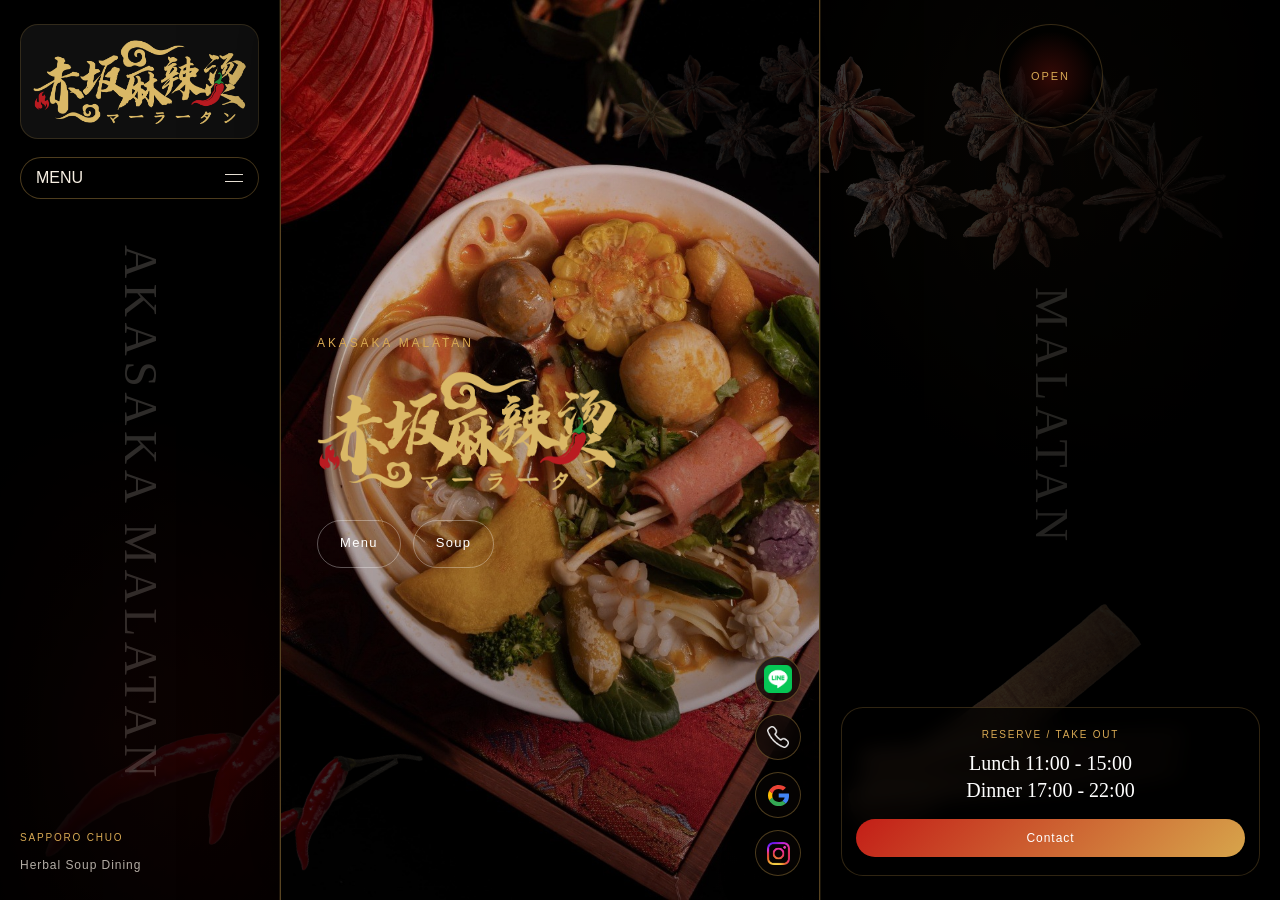
<file: index.html>
<!doctype html>
<html lang="ja">
  <head>
    <meta charset="UTF-8" />
    <meta name="viewport" content="width=device-width, initial-scale=1.0" />
    <title>マーラータンLP</title>
    <meta
      name="description"
      content="マーラータン店舗向けのトップページ。左右固定・中央100vhスクロール・背景画像演出対応。"
    />
    <link rel="stylesheet" href="css/style.css" />
  </head>

  <body class="index-page">
    <div class="site-frame">
      <aside class="side-column side-left" aria-label="左固定ナビゲーション">
        <div class="side-inner">
          <div class="side-top">
            <a href="#top" class="brand">
              <img
                src="images/logo.png"
                alt="マーラータンLP"
                class="brand-logo"
              />
            </a>

            <div class="nav-area">
              <button
                class="nav-toggle"
                type="button"
                aria-controls="pc-nav"
                aria-expanded="false"
                data-nav-toggle
              >
                <span>MENU</span>
                <span class="nav-icon" aria-hidden="true"></span>
              </button>

              <nav id="pc-nav" class="global-nav" aria-label="PCナビゲーション">
                <a href="#top">Top</a>
                <a href="#concept">Concept</a>
                <a href="#soup-01">Soup 01</a>
                <a href="#soup-02">Soup 02</a>
                <a href="#soup-03">Soup 03</a>
                <a href="#soup-04">Soup 04</a>
                <a href="#access">Access</a>
                <a href="menu.html">Menu Page</a>
              </nav>
            </div>
          </div>

          <p class="side-vertical" aria-hidden="true">AKASAKA MALATAN</p>

          <div class="side-bottom">
            <p class="side-label">Sapporo Chuo</p>
            <p class="side-small">Herbal Soup Dining</p>
          </div>
        </div>
      </aside>

      <main class="main-column">
        <header class="mobile-header">
          <button
            class="nav-toggle nav-toggle-mobile"
            type="button"
            aria-controls="mobile-nav"
            aria-expanded="false"
            data-nav-toggle
          >
            <span>MENU</span>
            <span class="nav-icon" aria-hidden="true"></span>
          </button>

          <nav
            id="mobile-nav"
            class="global-nav mobile-nav"
            aria-label="モバイルナビゲーション"
          >
            <a href="#top">Top</a>
            <a href="#concept">Concept</a>
            <a href="#soup-01">Soup 01</a>
            <a href="#soup-02">Soup 02</a>
            <a href="#soup-03">Soup 03</a>
            <a href="#soup-04">Soup 04</a>
            <a href="#access">Access</a>
            <a href="menu.html">Menu Page</a>
          </nav>
        </header>

        <div class="main-scroll">
          <div class="floating-social" aria-label="SNS・お問い合わせリンク">
            <a
              href="#"
              class="floating-social-link is-line"
              aria-label="LINE公式アカウント"
            >
              <img src="images/LINE_Brand_icon.png" alt="" />
            </a>

            <a
              href="tel:0000000000"
              class="floating-social-link is-tel"
              aria-label="電話する"
            >
              <img src="images/tel.png" alt="" />
            </a>

            <a
              href="#"
              class="floating-social-link is-google"
              aria-label="Google店舗ページ"
            >
              <img src="images/google-color.svg" alt="" />
            </a>

            <a
              href="#"
              class="floating-social-link is-instagram"
              aria-label="Instagram"
            >
              <img src="images/Instagram_Glyph_Gradient.png" alt="" />
            </a>
          </div>

          <section id="top" class="snap-section hero-section bg-hero">
            <div class="section-overlay"></div>
            <img
              src="images/spice-star-anise.png"
              alt=""
              class="deco deco-star"
              aria-hidden="true"
            />
            <img
              src="images/spice-chili.png"
              alt=""
              class="deco deco-chili"
              aria-hidden="true"
            />

            <div class="section-content hero-copy">
              <p class="eyebrow">AKASAKA MALATAN</p>
              <img
                src="images/logo.png"
                alt="マーラータンLP"
                class="hero-logo"
              />
              <!-- <h1>h1txt h1txt</h1>
              <p class="hero-text">
                hero-txt hero-txt hero-txt hero-txt hero-txt hero-txt hero-txt
                hero-txt hero-txt
              </p> -->
              <div class="hero-actions">
                <a href="menu.html" class="button-primary">Menu</a>
                <a href="#soup-01" class="button-secondary">Soup</a>
              </div>
            </div>
          </section>

          <section id="concept" class="snap-section concept-section">
            <div class="section-content">
              <p class="section-kicker">Concept</p>
              <h2>極旨薬膳 が香る、<br />唯一無二の上海式麻辣湯</h2>
              <p class="lead-text">
                牛骨×鶏骨の濃厚スープに最高級薬膳と<br />秘伝スパイスを合わせ、<br />国産の新鮮野菜と肉で仕上げた<br />“普通とは違う”特別な上海式・赤坂麻辣湯<br />安心でヘルシー、旨味があふれる極上の一杯
              </p>
              <figure class="concept-photo gallery-muted">
                <img
                  src="images/soup-table-wide.jpg"
                  alt="麻辣湯と香辛料を並べたテーブル写真"
                />
              </figure>
            </div>
          </section>

          <section id="soup-01" class="snap-section soup-panel bg-soup-steam">
            <div class="section-overlay"></div>
            <div class="section-content soup-content">
              <p class="section-kicker">Soup 01</p>
              <h2>マーラースープ</h2>
              <p class="lead-text"></p>
            </div>
          </section>

          <section id="soup-02" class="snap-section soup-panel bg-soup-vase">
            <div class="section-overlay"></div>
            <div class="section-content soup-content">
              <p class="section-kicker">Soup 02</p>
              <h2>トマトスープ</h2>
              <p class="lead-text"></p>
            </div>
          </section>

          <section
            id="soup-03"
            class="snap-section soup-panel bg-soup-overhead"
          >
            <div class="section-overlay"></div>
            <div class="section-content soup-content">
              <p class="section-kicker">Soup 03</p>
              <h2>松茸スープ</h2>
              <p class="lead-text"></p>
            </div>
          </section>

          <section id="soup-04" class="snap-section soup-panel bg-soup-close">
            <div class="section-overlay"></div>
            <div class="section-content soup-content">
              <p class="section-kicker">Soup 04</p>
              <h2>薬膳スープ</h2>
              <p class="lead-text"></p>
            </div>
          </section>

          <section id="access" class="snap-section access-section">
            <div class="section-content">
              <p class="section-kicker">Access</p>
              <h2>店舗情報</h2>

              <div class="access-box">
                <div>
                  <h3>赤坂麻辣湯<br />札幌東区役所駅前店</h3>
                  <p>
                    〒065-0012<br />北海道札幌市東区北12条7-1-15<br />セレスタ札幌1F
                  </p>
                  <p>OPEN 11:00 - 23:00</p>
                  <!-- <div class="contact-actions">
                    <a href="tel:0000000000" class="button-primary">TEL</a>
                    <a href="mailto:info@example.com" class="button-secondary"
                      >MAIL</a
                    >
                  </div> -->
                </div>

                <div class="map-placeholder">
                  <iframe
                    src="https://www.google.com/maps/embed?pb=!1m18!1m12!1m3!1d2914.2719526830892!2d141.363957!3d43.07777759999999!2m3!1f0!2f0!3f0!3m2!1i1024!2i768!4f13.1!3m3!1m2!1s0x5f0b29144a38b6cb%3A0x21b389a93dcc4621!2z44K744Os44K544K_5pyt5bmM!5e0!3m2!1sja!2sjp!4v1782979068445!5m2!1sja!2sjp"
                    width="100%"
                    height="300"
                    style="border: 0"
                    allowfullscreen=""
                    loading="lazy"
                    referrerpolicy="strict-origin-when-cross-origin"
                  ></iframe>
                </div>
              </div>
              <small>&copy;2025 赤坂麻辣湯 ALL RIGHT RESERVED.</small>
            </div>
          </section>
        </div>
      </main>

      <aside class="side-column side-right" aria-label="右固定情報">
        <div class="side-inner side-right-inner right-fixed-inner">
          <div class="right-mark" aria-hidden="true">
            <span>OPEN</span>
          </div>

          <p class="side-vertical side-vertical-right" aria-hidden="true">
            MALATAN
          </p>

          <div class="right-cta">
            <p class="side-label">Reserve / Take Out</p>
            <p class="right-time">
              Lunch 11:00 - 15:00<br />
              Dinner 17:00 - 22:00
            </p>
            <a href="#access" class="mini-button">Contact</a>
          </div>
        </div>
      </aside>
    </div>

    <script src="js/script.js"></script>
  </body>
</html>
</file>
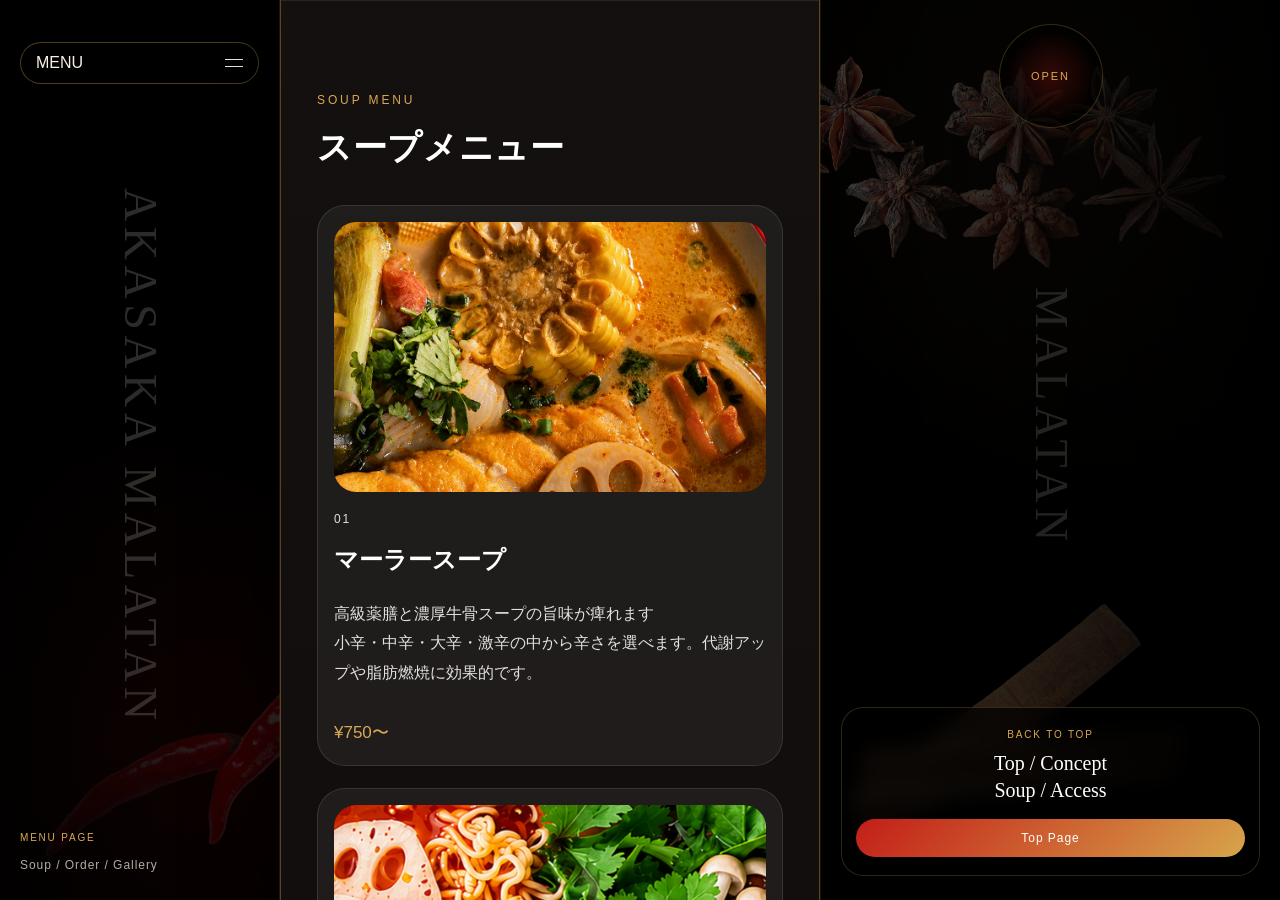
<file: menu.html>
<!doctype html>
<html lang="ja">
  <head>
    <meta charset="UTF-8" />
    <meta name="viewport" content="width=device-width, initial-scale=1.0" />
    <title>Menu｜マーラータンLP</title>
    <meta
      name="description"
      content="マーラータン店舗向けの下層メニューページ。Menu、Order、Gallery、Q&Aを掲載。"
    />
    <link rel="stylesheet" href="css/style.css" />
  </head>

  <body class="menu-page">
    <div class="site-frame">
      <aside class="side-column side-left" aria-label="左固定ナビゲーション">
        <div class="side-inner">
          <div class="side-top">
            <!-- <a href="index.html#top" class="brand">
              <img
                src="images/logo.png"
                alt="マーラータンLP"
                class="brand-logo"
              />
            </a> -->

            <div class="nav-area">
              <button
                class="nav-toggle"
                type="button"
                aria-controls="pc-nav"
                aria-expanded="false"
                data-nav-toggle
              >
                <span>MENU</span>
                <span class="nav-icon" aria-hidden="true"></span>
              </button>
              <nav id="pc-nav" class="global-nav" aria-label="PCナビゲーション">
                <a href="index.html#top">Top Page</a>
                <a href="#menu">Menu</a>
                <a href="#order">Order</a>
                <a href="#gallery">Gallery</a>
                <a href="#faq">FAQ</a>
                <a href="index.html#access">Access</a>
              </nav>
            </div>
          </div>

          <p class="side-vertical" aria-hidden="true">AKASAKA MALATAN</p>

          <div class="side-bottom">
            <p class="side-label">Menu Page</p>
            <p class="side-small">Soup / Order / Gallery</p>
          </div>
        </div>
      </aside>

      <main class="main-column">
        <header class="mobile-header">
          <a href="index.html#top" class="mobile-brand">
            <img src="images/logo.png" alt="マーラータンLP" />
          </a>
          <button
            class="nav-toggle nav-toggle-mobile"
            type="button"
            aria-controls="mobile-nav"
            aria-expanded="false"
            data-nav-toggle
          >
            <span>MENU</span>
            <span class="nav-icon" aria-hidden="true"></span>
          </button>
          <nav
            id="mobile-nav"
            class="global-nav mobile-nav"
            aria-label="モバイルナビゲーション"
          >
            <a href="index.html#top">Top Page</a>
            <a href="#menu">Menu</a>
            <a href="#order">Order</a>
            <a href="#gallery">Gallery</a>
            <a href="#faq">FAQ</a>
            <a href="index.html#access">Access</a>
          </nav>
        </header>

        <div class="main-scroll">
          <section id="menu" class="content-section menu-section section-deep">
            <div class="section-heading">
              <p class="section-kicker">Soup Menu</p>
              <h2>スープメニュー</h2>
            </div>

            <div class="menu-showcase">
              <article class="menu-card">
                <figure>
                  <img src="images/soup-01.png" alt="" />
                </figure>
                <div>
                  <p class="menu-number">01</p>
                  <h3>マーラースープ</h3>
                  <p>高級薬膳と濃厚牛骨スープの旨味が痺れます<br>小辛・中辛・大辛・激辛の中から辛さを選べます。代謝アップや脂肪燃焼に効果的です。</p>
                  <span>¥750〜</span>
                </div>
              </article>

              <article class="menu-card">
                <figure>
                  <img src="images/soup-02.jpg" alt="" />
                </figure>
                <div>
                  <p class="menu-number">02</p>
                  <h3>トマトスープ</h3>
                  <p>ヘルシーで辛くないトマトスープ<br>リコピンが豊富で女性人気が高いスープです。美肌効果やコレステロールの低下や血圧対策に効果的です。</p>
                  <span>¥750</span>
                </div>
              </article>

              <article class="menu-card">
                <figure>
                  <img src="images/soup-03.jpg" alt="" />
                </figure>
                <div>
                  <p class="menu-number">03</p>
                  <h3>松茸スープ</h3>
                  <p>牛骨ベースの松茸スープ<br>食物繊維・ビタミンD・カリウムが豊富で骨粗鬆症やむくみ解消、血圧調整に効果的です。</p>
                  <span>¥750</span>
                </div>
              </article>

              <article class="menu-card">
                <figure>
                  <img src="images/soup-04.jpg" alt="" />
                </figure>
                <div>
                  <p class="menu-number">04</p>
                  <h3>薬膳スープ</h3>
                  <p>オリジナルやクゼを配合した体にいいスープ<br>免疫力アップや疲労回復、デトックスに美容効果と身体の内側からバランスを整えるのに効果的です。</p>
                  <span>¥750</span>
                </div>
              </article>

            </div>
          </section>

          <section id="order" class="order-section">
            <div class="section-content">
              <p class="section-kicker">Order</p>
              <h2>ご注文の流れ</h2>
              <ol class="step-list">
                <li>
                  <span>Step 01</span><strong>スープと辛さを決める</strong>
                  <p>4種類のスープ + 辛さ4段階から選びます。</p>
                </li>
                <li>
                  <span>Step 02</span><strong>具材を選ぶ</strong>
                  <p>ボールとトングを持って、冷蔵棚からお好きな具材をピックアップ。</p>
                </li>
                <li>
                  <span>Step 03</span><strong>お会計</strong>
                  <p>レジにてお会計後、席にてお待ちください。できたてをお持ちいたします。</p>
                </li>
              </ol>
            </div>
          </section>

          <section id="gallery" class="gallery-section section-deep">
            <div class="section-content">
              <p class="section-kicker">Gallery</p>
              <h2>ギャラリー</h2>
              <div class="gallery-grid">
                <figure class="gallery-large gallery-muted">
                  <img src="images/soup-table-wide.jpg" alt="" />
                </figure>
                <figure class="gallery-color">
                  <img src="images/hero-lantern-wide.jpg" alt="" />
                </figure>
                <figure class="gallery-muted">
                  <img src="images/soup-close-vertical.jpg" alt="" />
                </figure>
                <figure class="gallery-wide gallery-color">
                  <img src="images/soup-overhead-vertical.jpg" alt="" />
                </figure>
              </div>
            </div>
          </section>

          <section id="faq" class="qa-section">
            <div class="section-content">
              <p class="section-kicker">FAQ</p>
              <h2>よくある質問</h2>
              <div class="qa-list">
                <details open>
                  <summary>辛さは選べますか?</summary>
                  <p class="answer">はい、選べます。</p>
                  <p>辛さは、小辛・中辛・大辛・激辛の4段階から選べるので、お好みに合わせて調整できます。</p>
                </details>
                <details>
                  <summary>辛いものが苦手でも食べれますか?</summary>
                  <p class="answer">はい、大丈夫です。</p>
                  <p>当店では唐辛子を使わないスープもご用意しています。トマトスープ・松茸スープ・薬膳スープから選ぶことができます。</p>
                </details>
                <details>
                  <summary>具材は、どのように選ぶのですか?</summary>
                  <p class="answer">セルフ形式で自由に選べます。</p>
                  <p>店内の具材コーナーから、お好きな野菜・お肉・麺などをトレーに取っていただきます。スタッフが計量し、スープと一緒に調理いたします。</p>
                </details>
                <details>
                  <summary>ダイエット中でも大丈夫ですか?</summary>
                  <p class="answer">ヘルシーな具材を選ぶことでダイエット中でも大丈夫です。</p>
                  <p>春雨自体は低カロリーですが、入れる具材やスープの油分によって変わります。野菜やきのこを中心にすれば500kcal前後に抑えられます。「カプサイシン」や「薬膳スパイス」の脂肪燃焼効果も期待できます。</p>
                </details>
              </div>
            </div>
          </section>
        </div>
      </main>

      <aside class="side-column side-right" aria-label="右固定情報">
        <div class="side-inner side-right-inner right-fixed-inner">
          <div class="right-mark" aria-hidden="true"><span>OPEN</span></div>
          <p class="side-vertical side-vertical-right" aria-hidden="true">
            MALATAN
          </p>
          <div class="right-cta">
            <p class="side-label">Back to Top</p>
            <p class="right-time">Top / Concept<br />Soup / Access</p>
            <a href="index.html#top" class="mini-button">Top Page</a>
          </div>
        </div>
      </aside>
    </div>

    <script src="js/script.js"></script>
  </body>
</html>
</file>
<file: css/style.css>
@charset "UTF-8";

*,
*::before,
*::after {
  box-sizing: border-box;
}

html {
  width: 100%;
  min-width: 320px;
  -webkit-text-size-adjust: 100%;
}

body {
  width: 100%;
  min-width: 320px;
  margin: 0;
  font-family:
    "Helvetica Neue", Arial, "Hiragino Kaku Gothic ProN", "Yu Gothic", Meiryo,
    sans-serif;
  color: #fff;
  background: #000;
  line-height: 1.85;
  overflow-x: hidden;
}

img {
  max-width: 100%;
  height: auto;
  vertical-align: bottom;
}

a {
  color: inherit;
  text-decoration: none;
}
button,
input,
textarea,
select {
  font: inherit;
}
button {
  appearance: none;
}

/* =========================================================
  3 Column Layout
========================================================= */
.site-frame {
  position: relative;
  width: 100%;
  height: 100vh;
  height: 100dvh;
  display: grid;
  grid-template-columns: 350px clamp(440px, calc(100vw - 1000px), 680px) 650px;
  justify-content: center;
  overflow: hidden;
  background:
    radial-gradient(circle at 8% 82%, rgba(195, 30, 23, 0.42), transparent 24%),
    radial-gradient(
      circle at 88% 16%,
      rgba(216, 169, 83, 0.18),
      transparent 28%
    ),
    url("../images/spice-chili.png") left 5% bottom 6% / 430px auto no-repeat,
    url("../images/spice-star-anise.png") right 7% top 8% / 520px auto no-repeat,
    url("../images/spice-cinnamon.png") right 10% bottom 8% / 340px auto
      no-repeat,
    #000;
}

@media (min-width: 1441px) {
  .site-frame {
    grid-template-columns: 350px 440px 650px;
    justify-content: center;
  }
}

.site-frame::after {
  content: "";
  position: absolute;
  inset: 0;
  z-index: 0;
  background:
    linear-gradient(
      90deg,
      rgba(0, 0, 0, 0.88),
      transparent 28%,
      transparent 62%,
      rgba(0, 0, 0, 0.9)
    ),
    rgba(0, 0, 0, 0.28);
  pointer-events: none;
}

.side-column,
.main-column {
  position: relative;
  z-index: 1;
}

.side-column {
  height: 100vh;
  height: 100dvh;
  overflow: hidden;
  color: #f7efe3;
  background: rgba(0, 0, 0, 0.58);
}

.side-left {
  border-right: 1px solid rgba(216, 169, 83, 0.16);
}
.side-right {
  border-left: 1px solid rgba(216, 169, 83, 0.12);
}

.side-inner {
  height: 100%;
  min-height: 0;
  padding: 28px 26px;
  display: grid;
  grid-template-rows: auto minmax(0, 1fr) auto;
  row-gap: 22px;
  overflow: hidden;
}

.main-column {
  min-width: 0;
  height: 100vh;
  height: 100dvh;
  border-left: 1px solid rgba(216, 169, 83, 0.38);
  border-right: 1px solid rgba(216, 169, 83, 0.38);
  background:
    radial-gradient(circle at 50% 0%, rgba(174, 34, 24, 0.24), transparent 34%),
    radial-gradient(
      circle at 50% 100%,
      rgba(216, 169, 83, 0.11),
      transparent 30%
    ),
    #080504;
  box-shadow: 0 0 70px rgba(0, 0, 0, 0.65);
}

.main-scroll {
  height: 100vh;
  height: 100dvh;
  overflow-y: auto;
  overflow-x: hidden;
  scroll-behavior: smooth;
  overscroll-behavior: contain;
  scroll-snap-type: y mandatory;
  scrollbar-width: none;
  -ms-overflow-style: none;
}
.main-scroll::-webkit-scrollbar {
  display: none;
}

/* =========================================================
  Floating Social Links
========================================================= */
.floating-social {
  position: absolute;
  right: 18px;
  bottom: 24px;
  z-index: 40;
  display: grid;
  gap: 12px;
  pointer-events: auto;
}

.floating-social-link {
  width: 46px;
  height: 46px;
  border-radius: 50%;
  display: grid;
  place-items: center;
  border: 1px solid rgba(216, 169, 83, 0.34);
  background: rgba(8, 5, 4, 0.72);
  box-shadow: 0 14px 34px rgba(0, 0, 0, 0.34);
  backdrop-filter: blur(12px);
  transition:
    border-color 0.25s ease,
    transform 0.25s ease,
    opacity 0.25s ease;
}

.floating-social-link img {
  display: block;
  width: 23px;
  height: 23px;
  object-fit: contain;
}

/* LINE */
.floating-social-link.is-line img {
  width: 28px;
  height: 28px;
  filter: none;
  opacity: 1;
}

/* tel */
.floating-social-link.is-tel img {
  width: 22px;
  height: 22px;
  filter: brightness(0) invert(1);
  opacity: 0.92;
}

.floating-social-link:hover,
.floating-social-link:focus-visible {
  border-color: rgba(255, 255, 255, 0.72);
  transform: translateY(-2px) scale(1.03);
}
/* =========================================================
Fixed Side Columns
========================================================= */
.side-top,
.side-bottom {
  width: 100%;
}
.brand {
  display: block;
  width: 100%;
  padding: 14px 12px;
  border-radius: 18px;
  background: rgba(255, 255, 255, 0.06);
  border: 1px solid rgba(216, 169, 83, 0.18);
  backdrop-filter: blur(10px);
}
.brand-logo {
  display: block;
  width: 100%;
  height: auto;
}

.nav-area {
  position: relative;
  z-index: 50;
  margin-top: 18px;
}
.nav-toggle {
  width: 100%;
  min-height: 42px;
  padding: 0 15px;
  border: 1px solid rgba(216, 169, 83, 0.36);
  border-radius: 999px;
  background: rgba(0, 0, 0, 0.54);
  color: #f7efe3;
  display: flex;
  align-items: center;
  justify-content: space-between;
  cursor: pointer;
}
.nav-icon {
  width: 18px;
  height: 12px;
  position: relative;
  display: inline-block;
}
.nav-icon::before,
.nav-icon::after {
  content: "";
  position: absolute;
  left: 0;
  width: 18px;
  height: 1px;
  background: currentColor;
  transition: transform 0.25s ease;
}
.nav-icon::before {
  top: 2px;
}
.nav-icon::after {
  bottom: 2px;
}
.nav-toggle[aria-expanded="true"] .nav-icon::before {
  transform: translateY(4px) rotate(35deg);
}
.nav-toggle[aria-expanded="true"] .nav-icon::after {
  transform: translateY(-4px) rotate(-35deg);
}

.global-nav {
  display: grid;
  gap: 3px;
  max-height: 0;
  overflow: hidden;
  opacity: 0;
  margin-top: 0;
  transition:
    max-height 0.3s ease,
    opacity 0.22s ease,
    margin-top 0.22s ease;
}
.side-left .global-nav {
  position: absolute;
  left: 0;
  right: 0;
  top: 50px;
  padding: 8px;
  border: 1px solid rgba(216, 169, 83, 0.24);
  border-radius: 16px;
  background: rgba(5, 4, 3, 0.96);
  box-shadow: 0 18px 45px rgba(0, 0, 0, 0.42);
}
.global-nav.is-open {
  max-height: 520px;
  opacity: 1;
  margin-top: 10px;
}
.side-left .global-nav.is-open {
  margin-top: 0;
}
.global-nav a {
  display: block;
  padding: 8px 10px;
  border-radius: 10px;
  font-size: 12px;
  letter-spacing: 0.11em;
  color: #f7efe3;
  line-height: 1.45;
  transition:
    background-color 0.2s ease,
    color 0.2s ease;
}
.global-nav a:hover {
  background: rgba(216, 169, 83, 0.14);
  color: #d8a953;
}

.side-vertical {
  grid-row: 2;
  align-self: center;
  justify-self: center;
  margin: 0;
  writing-mode: vertical-rl;
  text-orientation: mixed;
  color: rgba(247, 239, 227, 0.18);
  font-family: Georgia, "Times New Roman", serif;
  font-size: clamp(34px, 5.4vh, 54px);
  letter-spacing: 0.12em;
  line-height: 1;
  white-space: nowrap;
  max-height: 100%;
  overflow: hidden;
  pointer-events: none;
  user-select: none;
}
.side-label {
  margin: 0 0 6px;
  font-size: 10px;
  letter-spacing: 0.18em;
  text-transform: uppercase;
  color: #d8a953;
}
.side-small {
  margin: 0;
  font-size: 12px;
  letter-spacing: 0.08em;
  color: rgba(247, 239, 227, 0.72);
}
.right-fixed-inner {
  align-items: stretch;
  text-align: center;
}
.right-mark {
  justify-self: center;
  width: min(104px, 68%);
  aspect-ratio: 1;
  border-radius: 50%;
  display: grid;
  place-items: center;
  border: 1px solid rgba(216, 169, 83, 0.24);
  background:
    radial-gradient(circle, rgba(184, 32, 24, 0.28), transparent 62%),
    rgba(0, 0, 0, 0.58);
}
.right-mark span {
  font-size: 11px;
  letter-spacing: 0.18em;
  color: #d8a953;
}
.right-cta {
  width: 100%;
  align-self: end;
  padding: 18px 14px;
  border-radius: 22px;
  border: 1px solid rgba(216, 169, 83, 0.22);
  background: rgba(0, 0, 0, 0.72);
  color: #fff;
  backdrop-filter: blur(10px);
}
.right-time {
  margin: 0;
  font-size: 20px;
  line-height: 1.35;
  font-family: Georgia, "Times New Roman", serif;
}
.mini-button {
  display: inline-flex;
  align-items: center;
  justify-content: center;
  width: 100%;
  min-height: 38px;
  margin-top: 15px;
  padding: 0 14px;
  border-radius: 999px;
  background: linear-gradient(135deg, #c31e17, #d7a54b);
  color: #fff;
  font-size: 12px;
  letter-spacing: 0.08em;
}
.side-vertical-right {
  color: rgba(247, 239, 227, 0.14);
}
.mobile-header {
  display: none;
}

/* =========================================================
  Snap Sections / Common Main
========================================================= */
.snap-section {
  position: relative;
  height: 100vh;
  height: 100dvh;
  scroll-snap-align: start;
  scroll-snap-stop: always;
  overflow: hidden;
  padding: 64px 36px;
  display: flex;
  align-items: center;
  justify-content: center;
  background-color: #080504;
}
.section-content {
  position: relative;
  z-index: 2;
  width: 100%;
}
.section-overlay {
  position: absolute;
  inset: 0;
  z-index: 1;
  background:
    linear-gradient(180deg, rgba(0, 0, 0, 0), rgba(0, 0, 0, 0.4)),
    rgba(0, 0, 0, 0.1);
  pointer-events: none;
}
/* .soup-panel .section-overlay {
  display: block;
  background: linear-gradient(
    0deg,
    rgba(0, 0, 0, 0.52) 0%,
    rgba(0, 0, 0, 0.26) 36%,
    rgba(0, 0, 0, 0) 72%
  );
} */
.eyebrow,
.section-kicker {
  margin: 0 0 15px;
  color: #d8a953;
  font-size: 12px;
  letter-spacing: 0.24em;
  text-transform: uppercase;
}
.snap-section h1,
.snap-section h2 {
  margin: 0;
  font-family: Georgia, "Times New Roman", serif;
  letter-spacing: 0.02em;
}
.snap-section h1 {
  font-size: 52px;
  line-height: 1.18;
}
.snap-section h2 {
  font-size: 34px;
  line-height: 1.32;
}
.lead-text,
.hero-text,
.access-box p,
.menu-card p,
.step-list p,
.qa-list p {
  color: #e0e0e0;
}
.lead-text {
  /* margin: 24px 0 0; */
  font-size: 15px;
}
.section-deep {
  background: rgba(255, 255, 255, 0.035);
}

.button-primary,
.button-secondary {
  display: inline-flex;
  align-items: center;
  justify-content: center;
  min-height: 48px;
  padding: 0 22px;
  border-radius: 999px;
  font-size: 13px;
  letter-spacing: 0.1em;
}

.button-primary,
.button-secondary {
  border: 1px solid rgba(255, 255, 255, 0.32);
  color: #fff;
  transition:
    background-color 0.25s ease,
    border-color 0.25s ease,
    color 0.25s ease;
}

.button-primary:hover,
.button-primary:focus-visible,
.button-secondary:hover,
.button-secondary:focus-visible {
  background-color: #fff;
  border-color: #fff;
  color: #000;
}

/* Background sections */
.bg-hero,
.bg-soup-steam,
.bg-soup-vase,
.bg-soup-overhead,
.bg-soup-close {
  background-position: center;
  background-size: cover;
  background-repeat: no-repeat;
}
.bg-hero {
  background-image: url("../images/hero-lantern-wide.jpg");
}
.bg-soup-steam {
  background-image: url("../images/soup-01.png");
}
.bg-soup-vase {
  background-image: url("../images/soup-02.jpg");
}
.bg-soup-overhead {
  background-image: url("../images/soup-03.jpg");
}
.bg-soup-close {
  background-image: url("../images/soup-04.jpg");
}
.bg-hero::before,
.bg-soup-steam::before,
.bg-soup-vase::before,
.bg-soup-overhead::before,
.bg-soup-close::before {
  content: "";
  position: absolute;
  inset: 0;
  z-index: 0;
  backdrop-filter: none;
  filter: grayscale(88%) saturate(42%) contrast(1.08);
}
.hero-logo {
  display: block;
  width: min(300px, 86%);
  margin: 0 0 24px;
}
.hero-actions {
  margin-top: 30px;
  display: flex;
  flex-wrap: wrap;
  gap: 12px;
}
.deco {
  position: absolute;
  z-index: 1;
  pointer-events: none;
  user-select: none;
}
.deco-star {
  width: min(340px, 72%);
  right: -130px;
  top: 36px;
  opacity: 0.12;
  transform: rotate(-12deg);
}
.deco-chili {
  width: min(240px, 52%);
  left: -86px;
  bottom: 28px;
  opacity: 0.22;
  transform: rotate(-17deg);
}

section#concept {
  background: url(../images/background.jpg);
  background-size: cover;
}

.concept-photo {
  width: 100%;
  max-height: 500px;
  margin: 34px 0 0;
  overflow: hidden;
  border-radius: 26px;
  aspect-ratio: 1 / 1;
  box-shadow: 0 28px 80px rgba(0, 0, 0, 0.42);
}
.concept-photo img {
  width: 100%;
  height: 100%;
  object-fit: cover;
}
.soup-content {
  align-self: flex-end;
  padding-bottom: 10px;
}

/* Menu page */
.menu-showcase {
  margin-top: 34px;
  display: grid;
  gap: 16px;
}
.menu-card {
  display: grid;
  grid-template-columns: 1fr;
  gap: 16px;
  padding: 16px;
  border-radius: 28px;
  background: rgba(255, 255, 255, 0.058);
  border: 1px solid rgba(255, 255, 255, 0.11);
}
.menu-card figure {
  margin: 0;
  overflow: hidden;
  border-radius: 22px;
  aspect-ratio: 16 / 10;
  background: #170f0b;
}
.menu-card img {
  width: 100%;
  height: 100%;
  object-fit: cover;
}
.menu-number {
  margin: 0 0 8px;
  font-size: 12px;
  letter-spacing: 0.16em;
  color: #d8a953;
}
.menu-card h3 {
  margin: 0 0 10px;
  font-size: 24px;
}
.menu-card span {
  display: inline-block;
  margin-top: 14px;
  color: #d8a953;
  font-size: 17px;
}
.step-list {
  position: relative;
  z-index: 1;
  list-style: none;
  padding: 0;
  margin: 34px 0 0;
  display: grid;
  gap: 14px;
}
.step-list li {
  padding: 22px;
  border-radius: 24px;
  background: rgba(0, 0, 0, .5);
  border: 1px solid rgba(255, 255, 255, 0.1);
}
.step-list span {
  display: block;
  margin-bottom: 6px;
  color: #d8a953;
  font-size: 12px;
  letter-spacing: 0.14em;
  text-transform: uppercase;
}
.step-list strong {
  display: block;
  font-size: 21px;
}
.step-list p {
  margin: 8px 0 0;
}
.gallery-grid {
  margin-top: 34px;
  display: grid;
  grid-template-columns: repeat(4, 1fr);
  grid-auto-rows: 120px;
  gap: 12px;
}
.gallery-grid figure {
  margin: 0;
  overflow: hidden;
  border-radius: 22px;
  background: #17100d;
}
.gallery-grid img {
  width: 100%;
  height: 100%;
  object-fit: cover;
}
.gallery-large {
  grid-column: span 4;
  grid-row: span 2;
}
.gallery-wide {
  grid-column: span 4;
}
.gallery-grid figure:not(.gallery-large):not(.gallery-wide) {
  grid-column: span 2;
}
.gallery-muted img {
  filter: grayscale(84%) saturate(36%) contrast(1.08);
}
.gallery-color img {
  filter: none;
}
.qa-list {
  margin-top: 34px;
  display: grid;
  gap: 14px;
}
.qa-list details {
  padding: 18px 20px;
  border-radius: 20px;
  background: rgba(0, 0, 0, .5);
  border: 1px solid rgba(255, 255, 255, 0.11);
}
.qa-list summary , p.answer {
  cursor: pointer;
  color: #f7efe3;
  font-weight: 700;
}
.qa-list p {
  margin: 10px 0 0;
}

/* Access */
section#access {
  background: url(../images/background.jpg);
  background-size: cover;
}
.access-box {
  margin-top: 34px;
  display: grid;
  grid-template-columns: 1fr;
  gap: 24px;
}
.access-box h3 {
  margin: 0 0 14px;
  font-size: 24px;
}
.contact-actions {
  margin-top: 28px;
  display: grid;
  gap: 12px;
}
.map-placeholder {
  margin-right: 3rem;
}

iframe {
  filter: grayscale(1);
  border-radius: 25px;
}

small {
  text-align: center;
  display: block;
  font-size: 0.75rem;
}

/* =========================================================
  Responsive
========================================================= */
@media (max-width: 1320px) and (min-width: 961px) {
  .site-frame {
    grid-template-columns: 280px minmax(0, 1fr) 460px;
  }
  .side-inner {
    padding: 24px 20px;
  }
  .side-vertical {
    font-size: clamp(28px, 5.2vh, 46px);
  }
}
@media (max-width: 1120px) and (min-width: 961px) {
  .site-frame {
    grid-template-columns: 240px minmax(0, 1fr) 360px;
  }
  .snap-section {
    padding-left: 30px;
    padding-right: 30px;
  }
}
@media (min-width: 961px) and (max-height: 720px) {
  .side-inner {
    padding-top: 18px;
    padding-bottom: 18px;
    row-gap: 14px;
  }
  .brand {
    padding: 10px 9px;
    border-radius: 15px;
  }
  .nav-area {
    margin-top: 12px;
  }
  .nav-toggle {
    min-height: 38px;
    font-size: 12px;
  }
  .side-vertical {
    font-size: clamp(24px, 5vh, 38px);
  }
  .right-mark {
    width: 82px;
  }
  .right-cta {
    padding: 14px 12px;
  }
  .right-time {
    font-size: 17px;
  }
  .snap-section h1 {
    font-size: 42px;
  }
  .snap-section h2 {
    font-size: 30px;
  }
  .menu-card figure {
    display: none;
  }
  .gallery-grid {
    grid-auto-rows: 92px;
  }
}

@media (max-width: 960px) {
  body {
    background: #080504;
    overflow-x: hidden;
  }

  .site-frame {
    display: block;
    background: #080504;
  }

  .site-frame::after {
    display: none;
  }

  .side-column {
    display: none;
  }

  .main-column {
    border-left: 0;
    border-right: 0;
  }

  /* ================================
  mobile floating menu
  =================================== */

  .mobile-header {
    position: fixed;
    top: 0;
    right: 0;
    left: auto;
    z-index: 1000;
    display: block;
    width: auto;
    height: 0;
    padding: 0;
    margin: 0;
    background: transparent;
    color: #1e1712;
    border: 0;
    color: #f7efe3;
    backdrop-filter: none;
    pointer-events: none;
  }

  .mobile-brand {
    display: none !important;
  }

  .nav-toggle-mobile {
    position: fixed;
    top: 14px;
    right: 14px;
    z-index: 1002;
    width: 52px;
    height: 52px;
    min-height: 52px;
    margin: 0;
    padding: 0;
    border-radius: 50%;
    border: 1px solid rgba(216, 169, 83, 0.42);
    background: rgba(8, 5, 4, 0.62);
    color: #f7efe3;
    box-shadow: 0 16px 36px rgba(0, 0, 0, 0.34);
    backdrop-filter: blur(12px);
    pointer-events: auto;
  }

  .nav-toggle-mobile span:first-child {
    position: absolute;
    width: 1px;
    height: 1px;
    margin: -1px;
    padding: 0;
    overflow: hidden;
    clip-path: inset(50%);
    white-space: nowrap;
    border: 0;
  }

  .nav-toggle-mobile .nav-icon {
    position: absolute;
    left: 50%;
    top: 50%;
    width: 22px;
    height: 14px;
    transform: translate(-50%, -50%);
  }

  .nav-toggle-mobile .nav-icon::before,
  .nav-toggle-mobile .nav-icon::after {
    width: 22px;
    height: 1px;
    background: currentColor;
  }

  .nav-toggle-mobile .nav-icon::before {
    top: 2px;
  }

  .nav-toggle-mobile .nav-icon::after {
    bottom: 2px;
  }

  .nav-toggle-mobile[aria-expanded="true"] .nav-icon::before {
    transform: translateY(5px) rotate(38deg);
  }

  .nav-toggle-mobile[aria-expanded="true"] .nav-icon::after {
    transform: translateY(-5px) rotate(-38deg);
  }

  .mobile-nav {
    position: fixed;
    inset: 0;
    z-index: 1001;
    width: 100vw;
    height: 100vh;
    height: 100dvh;
    max-height: 0;
    margin: 0;
    padding: 0 38px;
    overflow: hidden;
    opacity: 0;
    border: 0;
    border-radius: 0;
    background:
      radial-gradient(
        circle at 88% 12%,
        rgba(216, 169, 83, 0.16),
        transparent 28%
      ),
      radial-gradient(
        circle at 12% 88%,
        rgba(195, 30, 23, 0.2),
        transparent 30%
      ),
      rgba(8, 5, 4, 0.94);
    box-shadow: none;
    backdrop-filter: blur(18px);
    pointer-events: none;

    display: grid;
    align-content: center;
    gap: 12px;

    transition:
      max-height 0.34s ease,
      opacity 0.24s ease,
      padding 0.24s ease;
  }

  .mobile-nav.is-open {
    max-height: 100vh;
    max-height: 100dvh;
    padding-top: 92px;
    padding-bottom: 56px;
    opacity: 1;
    margin: 0;
    pointer-events: auto;
    overflow-y: auto;
  }

  .mobile-nav a {
    display: block;
    width: 100%;
    max-width: 320px;
    margin-inline: auto;
    padding: 14px 16px;
    color: #f7efe3;
    border-radius: 16px;
    font-size: 14px;
    letter-spacing: 0.14em;
    line-height: 1.45;
    border: 1px solid transparent;
  }

  .mobile-nav a:hover,
  .mobile-nav a:focus-visible {
    background: rgba(216, 169, 83, 0.14);
    border-color: rgba(216, 169, 83, 0.24);
    color: #d8a953;
  }

  /* =================================
  index.html 100dvh scroll
  ===================================*/
  .body.index-page {
    height: 100vh;
    height: 100dvh;
    overflow: hidden;
  }

  body.index-page .site-frame {
    height: 100vh;
    height: 100dvh;
    overflow: hidden;
  }

  body.index-page .main-column {
    height: 100vh;
    height: 100dvh;
    min-height: 0;
    display: block;
  }

  body.index-page .main-scroll {
    height: 100vh;
    height: 100dvh;
    min-height: 0;
    overflow-y: auto;
    overflow-x: hidden;
    scroll-snap-type: y mandatory;
    overscroll-behavior: contain;
    scrollbar-width: none;
    -ms-overflow-style: none;
  }

  body.index-page .main-scroll::-webkit-scrollbar {
    display: none;
  }

  body.index-page .snap-section {
    height: 100vh;
    height: 100dvh;
    min-height: 100vh;
    min-height: 100dvh;
    overflow: hidden;
    scroll-snap-align: start;
    scroll-snap-stop: always;
    padding: 56px 24px;
  }

  body.index-page .snap-section h1 {
    font-size: 46px;
  }

  body.index-page .snap-section h2 {
    font-size: 34px;
  }

  body.index-page .concept-photo {
    aspect-ratio: 16 / 10;
    margin-top: 24px;
  }

  body.index-page .access-box {
    margin-top: 24px;
    gap: 18px;
  }

  body.index-page iframe {
    height: 220px;
  }

  /* =========================================================
  menu.html
  ========================================================= */
  body.menu-page {
    height: auto;
    overflow-x: hidden;
    overflow-y: auto;
  }

  body.menu-page .site-frame {
    height: auto;
    overflow: visible;
  }

  body.menu-page .main-column {
    height: auto;
    min-height: 100vh;
    min-height: 100dvh;
  }

  body.menu-page .main-scroll {
    height: auto;
    min-height: 0;
    overflow: visible;
    scroll-snap-type: none;
  }

  body.menu-page .content-section,
  body.menu-page .order-section,
  body.menu-page .gallery-section,
  body.menu-page .qa-section {
    height: auto;
    min-height: auto;
    overflow: visible;
    scroll-snap-align: none;
    scroll-snap-stop: normal;
  }

  .gallery-grid {
    grid-template-columns: repeat(2, 1fr);
    grid-auto-rows: 160px;
  }

  .gallery-large {
    grid-column: span 2;
    grid-row: span 2;
  }

  .gallery-wide {
    grid-column: span 2;
  }

  .gallery-grid figure:not(.gallery-large):not(.gallery-wide) {
    grid-column: span 1;
  }
}

@media (max-width: 520px) {
  body.index-page .snap-section {
    padding: 48px 18px;
  }

  body.index-page .hero-logo {
    width: min(220px, 78%);
    margin-bottom: 18px;
  }

  body.index-page .snap-section h1 {
    font-size: 34px;
  }

  body.index-page .snap-section h2 {
    font-size: 28px;
  }

  body.index-page .lead-text,
  body.index-page .hero-text {
    margin-top: 16px;
    font-size: 14px;
    line-height: 1.65;
  }

  body.index-page .hero-actions {
    display: grid;
    margin-top: 22px;
  }

  body.index-page .button-primary,
  body.index-page .button-secondary {
    width: 100%;
    min-height: 44px;
  }

  body.index-page .concept-photo {
    margin-top: 20px;
  }

  body.index-page iframe {
    height: 185px;
  }

  body.menu-page .content-section,
  body.menu-page .order-section,
  body.menu-page .gallery-section,
  body.menu-page .qa-section {
    padding: 64px 18px;
  }

  body.menu-page .section-heading h2,
  body.menu-page .section-content h2 {
    font-size: 30px;
  }
}

@media (max-width: 960px) {
  .floating-social {
    right: 14px;
    bottom: 18px;
    gap: 10px;
    z-index: 900;
  }

  .floating-social-link {
    width: 42px;
    height: 42px;
  }

  .floating-social-link img {
    width: 20px;
    height: 20px;
  }

  .floating-social-link.is-line img {
    width: 26px;
    height: 26px;
  }

  .floating-social-link.is-tel img {
    width: 20px;
    height: 20px;
  }
}
@media (max-width: 360px) {
  .snap-section {
    padding-left: 16px;
    padding-right: 16px;
  }
  .snap-section h1 {
    font-size: 34px;
  }
  .snap-section h2 {
    font-size: 27px;
  }
  .menu-card,
  .step-list li {
    border-radius: 22px;
  }
  .gallery-grid {
    grid-auto-rows: 116px;
  }
}

body.menu-page .main-scroll,
body:has(#qa) .main-scroll {
  scroll-snap-type: none;
}

body.menu-page .content-section,
body.menu-page .order-section,
body.menu-page .gallery-section,
body.menu-page .qa-section,
body:has(#qa) .content-section,
body:has(#qa) .order-section,
body:has(#qa) .gallery-section,
body:has(#qa) .qa-section {
  position: relative;
  height: auto;
  min-height: auto;
  overflow: visible;
  scroll-snap-align: none;
  scroll-snap-stop: normal;
  padding: 82px 36px;
  border-top: 1px solid rgba(255, 255, 255, 0.105);
  background: url(../images/background.jpg);
}

body.menu-page .menu-section,
body:has(#qa) .menu-section {
  padding-top: 88px;
}

body.menu-page .section-deep,
body:has(#qa) .section-deep {
  background:
    linear-gradient(
      180deg,
      rgba(255, 255, 255, 0.042),
      rgba(255, 255, 255, 0.02)
    ),
    #080504;
}

body.menu-page .section-heading,
body.menu-page .section-content,
body:has(#qa) .section-heading,
body:has(#qa) .section-content {
  position: relative;
  z-index: 2;
  width: 100%;
}

body.menu-page .section-heading h2,
body.menu-page .section-content h2,
body:has(#qa) .section-heading h2,
body:has(#qa) .section-content h2 {
  margin: 0;
  font-family: Georgia, "Times New Roman", serif;
  font-size: 34px;
  line-height: 1.32;
  letter-spacing: 0.02em;
}

body.menu-page .menu-showcase,
body:has(#qa) .menu-showcase {
  margin-top: 34px;
  display: grid;
  gap: 22px;
}

body.menu-page .menu-card,
body:has(#qa) .menu-card {
  grid-template-columns: 1fr;
  gap: 16px;
}

body.menu-page .menu-card figure,
body:has(#qa) .menu-card figure {
  display: block;
}

body.menu-page .step-list,
body.menu-page .qa-list,
body:has(#qa) .step-list,
body:has(#qa) .qa-list {
  margin-top: 34px;
}

body.menu-page .gallery-grid,
body:has(#qa) .gallery-grid {
  margin-top: 34px;
  grid-auto-rows: 130px;
}

@media (min-width: 961px) and (max-height: 720px) {
  body.menu-page .menu-card figure,
  body:has(#qa) .menu-card figure {
    display: block;
  }

  body.menu-page .gallery-grid,
  body:has(#qa) .gallery-grid {
    grid-auto-rows: 118px;
  }
}

/* menu.html モバイル通常スクロール */
@media (max-width: 960px) {
  body.menu-page .content-section,
  body.menu-page .order-section,
  body.menu-page .gallery-section,
  body.menu-page .qa-section,
  body:has(#qa) .content-section,
  body:has(#qa) .order-section,
  body:has(#qa) .gallery-section,
  body:has(#qa) .qa-section {
    padding: 72px 24px;
  }

  body.menu-page .section-heading h2,
  body.menu-page .section-content h2,
  body:has(#qa) .section-heading h2,
  body:has(#qa) .section-content h2 {
    font-size: 34px;
  }

  body.menu-page .gallery-grid,
  body:has(#qa) .gallery-grid {
    grid-template-columns: repeat(2, 1fr);
    grid-auto-rows: 160px;
  }
}

@media (max-width: 520px) {
  body.menu-page .content-section,
  body.menu-page .order-section,
  body.menu-page .gallery-section,
  body.menu-page .qa-section,
  body:has(#qa) .content-section,
  body:has(#qa) .order-section,
  body:has(#qa) .gallery-section,
  body:has(#qa) .qa-section {
    padding: 64px 18px;
  }

  body.menu-page .section-heading h2,
  body.menu-page .section-content h2,
  body:has(#qa) .section-heading h2,
  body:has(#qa) .section-content h2 {
    font-size: 30px;
  }

  body.menu-page .gallery-grid,
  body:has(#qa) .gallery-grid {
    grid-auto-rows: 132px;
    gap: 10px;
  }
}

@media (max-width: 360px) {
  body.index-page .snap-section {
    padding: 40px 16px;
  }

  body.index-page .hero-logo {
    width: min(190px, 74%);
  }

  body.index-page .snap-section h1 {
    font-size: 30px;
  }

  body.index-page .snap-section h2 {
    font-size: 25px;
  }

  body.index-page .lead-text,
  body.index-page .hero-text {
    font-size: 13px;
  }

  body.index-page iframe {
    height: 155px;
  }

  body.menu-page .content-section,
  body.menu-page .order-section,
  body.menu-page .gallery-section,
  body.menu-page .qa-section {
    padding-left: 16px;
    padding-right: 16px;
  }

  body.menu-page .section-heading h2,
  body.menu-page .section-content h2 {
    font-size: 27px;
  }

  body.menu-page .menu-card,
  body.menu-page .step-list li {
    border-radius: 22px;
  }

  body.menu-page .gallery-grid {
    grid-auto-rows: 116px;
  }
}
</file>
